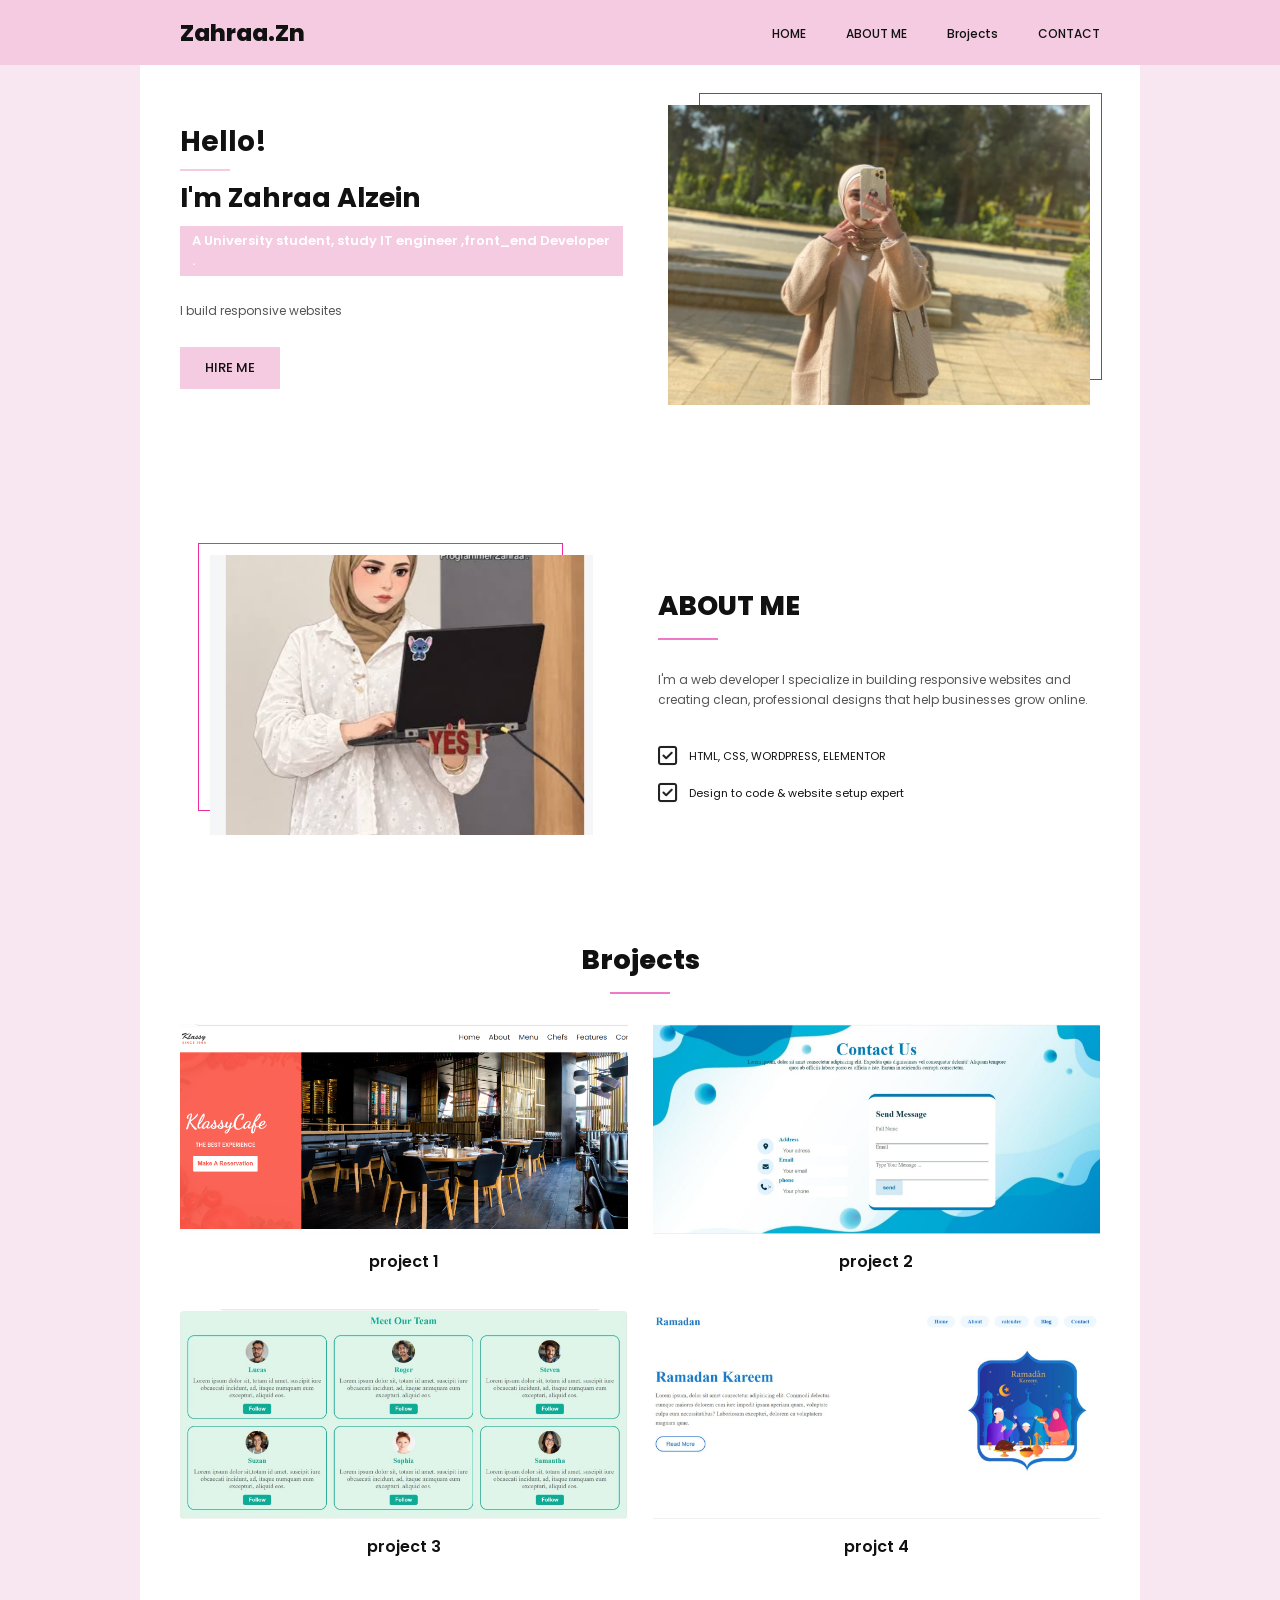
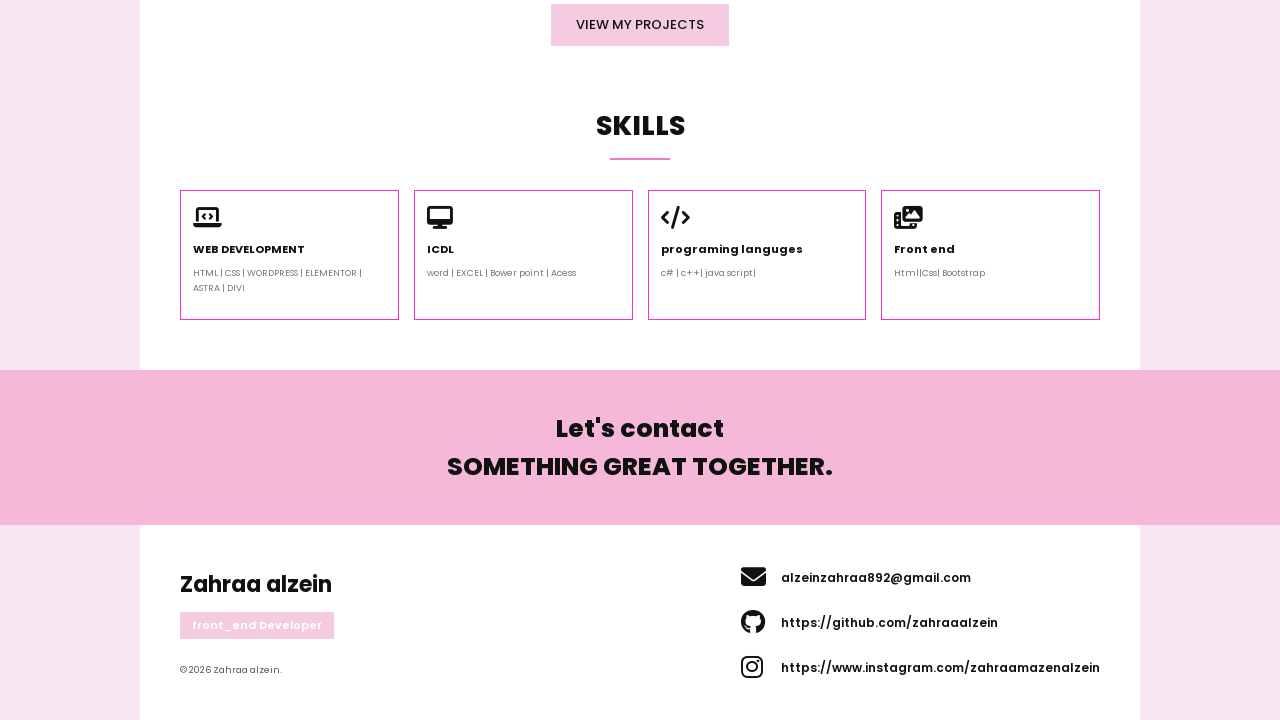
<file: portofolio/index.html>
<!DOCTYPE html>
<html lang="en">
<head>
    <meta charset="UTF-8">
    <meta name="viewport" content="width=device-width, initial-scale=1.0">

    <title>My Portfolio zahraa</title>

    <link rel="stylesheet" href="./assest/style.css">

    <!-- Google Fonts -->
    <link rel="preconnect" href="https://fonts.googleapis.com">
    <link rel="preconnect" href="https://fonts.gstatic.com" crossorigin>
    <link href="https://fonts.googleapis.com/css2?family=Poppins:wght@300;400;500;600;700;800&display=swap" rel="stylesheet">

    <!-- Font Awesome -->
    <link rel="stylesheet"
    href="https://cdnjs.cloudflare.com/ajax/libs/font-awesome/6.5.0/css/all.min.css">
</head>

<body>

    <!-- NAVBAR -->
    <header class="header">
        <nav class="navbar container">

            <a href="#home" class="logo">Zahraa.Zn</a>

            <ul class="nav-links">
                <li><a href="#home">HOME</a></li>
                <li><a href="#about">ABOUT ME</a></li>
                <li><a href="#Brojects">Brojects</a></li>
                <li><a href="#contact">CONTACT</a></li> 
            </ul>

            <div class="menu-icon">
                <i class="fas fa-bars"></i>
            </div>

        </nav>
    </header>


    <!-- HERO SECTION -->
    <section class="hero container" id="home">

        <div class="hero-content">

            <h3>Hello!</h3>

            <h1>I'm Zahraa Alzein</h1>

            <span class="job-title">
               A University student, study IT engineer ,front_end Developer .
            </span>

            <p>
                I build responsive websites
            </p>

            <div class="hero-buttons">
                <a href="#contact" class="btn">HIRE ME</a>
               
            </div>

        </div>

        <div class="hero-image">
            <div class="image-frame">
                <img src="./assest/me.jpg" alt="My Profile">
            </div>
        </div>

    </section>

    <!-- ABOUT SECTION -->
    <section class="about container" id="about">

        <div class="about-image">

            <div class="about-frame">
                <img src="./assest/about me .jpg" alt="About Me">
            </div>

        </div>

        <div class="about-content">

            <div class="section-heading left-heading">
                <h2>ABOUT ME</h2>
                <span></span>
            </div>

            <p>
                I'm a web developer
                I specialize in
                building responsive websites and creating
                clean, professional designs that help
                businesses grow online.
            </p>

             <div class="about-features">

                <div class="feature">
                    <!-- <i class="far fa-check-square"></i> -->
                    <!-- <span>4+ years experience in web development</span> -->
                </div> 

                <div class="feature">
                    <i class="far fa-check-square"></i>
                    <span>HTML, CSS, WORDPRESS, ELEMENTOR</span>
                </div>

                <div class="feature">
                    <i class="far fa-check-square"></i>
                    <span>Design to code & website setup expert</span>
                </div>

            </div>

        </div>

    </section>


    <!-- PORTFOLIO SECTION -->
    <section class="portfolio container" id="Brojects">

        <div class="section-heading">
            <h2>Brojects</h2>
            <span></span>
        </div>

        <div class="portfolio-grid">

            <div class="portfolio-item">
                <a href="./assest/biig broject/index.html">
               
                <img src="./assest/pro1.png" alt="Website Project 1" ></a>
                <h3>project 1</h3>
            </div>

            <div class="portfolio-item">
                <a href="./assest/task9/index.html">
                <img src="./assest/pro2.jpg" alt="Website Project 2"></a>
                <h3>project 2</h3>
            </div>

            <div class="portfolio-item">
                <a href="./assest/task7/index.html">
                <img src="./assest/pro3.jpg" alt="Poster Designs"></a>
                <h3>project 3</h3>
            </div>

            <div class="portfolio-item">
                <a href="./assest/task6/tasx6.html">
                <img src="./assest/pro4.jpg" alt="Website UI Mockups"></a>
                <h3>projct 4</h3>
            </div>

        </div>

        <div class="portfolio-button">
            <a href="#" class="btn">VIEW MY PROJECTS</a>
        </div>

    </section>


    <!-- SKILLS SECTION -->
    <section class="skills container">

        <div class="section-heading">
            <h2>SKILLS</h2>
            <span></span>
        </div>

        <div class="skills-grid">

            <div class="skill-card">
                <i class="fas fa-laptop-code"></i>
                <h3>WEB DEVELOPMENT</h3>
                <p>
                    HTML | CSS | WORDPRESS |
                    ELEMENTOR | ASTRA | DIVI
                </p>
            </div>

            <div class="skill-card">
                <i class="fas fa-desktop"></i>
                <h3>ICDL</h3>
                <p>
                    word | EXCEL | Bower point | Acess 
                  
                </p>
            </div>

            <div class="skill-card">
                <i class="fas fa-code"></i>
                <h3>programing languges</h3>
                <p>
                  c# | c++| java script|
                </p>
            </div>

            <div class="skill-card">
                <i class="fas fa-photo-film"></i>
                <h3> Front end</h3>
                <p>
                  Html|Css| Bootstrap
                </p>
            </div>

        </div>

    </section>


    <!-- CALL TO ACTION -->
    <section class="cta" id="contact">

        <div class="container cta-content">

            <h2>
                Let's contact

                <br>
                SOMETHING GREAT TOGETHER.
            </h2>

            </div>

        </div>

    </section>


    <!-- FOOTER -->
    <footer class="footer container">

        <div class="footer-brand">

            <h2>Zahraa alzein</h2>

            <span class="job-title">
                front_end Developer 
            </span>

            <p>
                © 2026 Zahraa alzein.
            </p>

        </div>


        <div class="footer-contact">

            <div class="contact-item">
                <i class="fas fa-envelope"></i>
               <a href="mailto:alzeinzahraa892@gmail.com">
alzeinzahraa892@gmail.com
               </a>
            </div>

            <div class="contact-item">
                <i class="fa-brands fa-github"></i>
             <a href=" https://github.com/zahraaalzein/pro8.git">
                 https://github.com/zahraaalzein
             </a>
                 
              
            </div>

            <div class="contact-item">
                <i class="fa-brands fa-instagram"></i>
                <a href=" https://www.instagram.com/zahraamazenalzein?exln=MWE1Y24yYjRsaHMxMg==">
 https://www.instagram.com/zahraamazenalzein
                </a>
                  
              
            </div>

        </div>

    </footer>

</body>
</html>
</file>
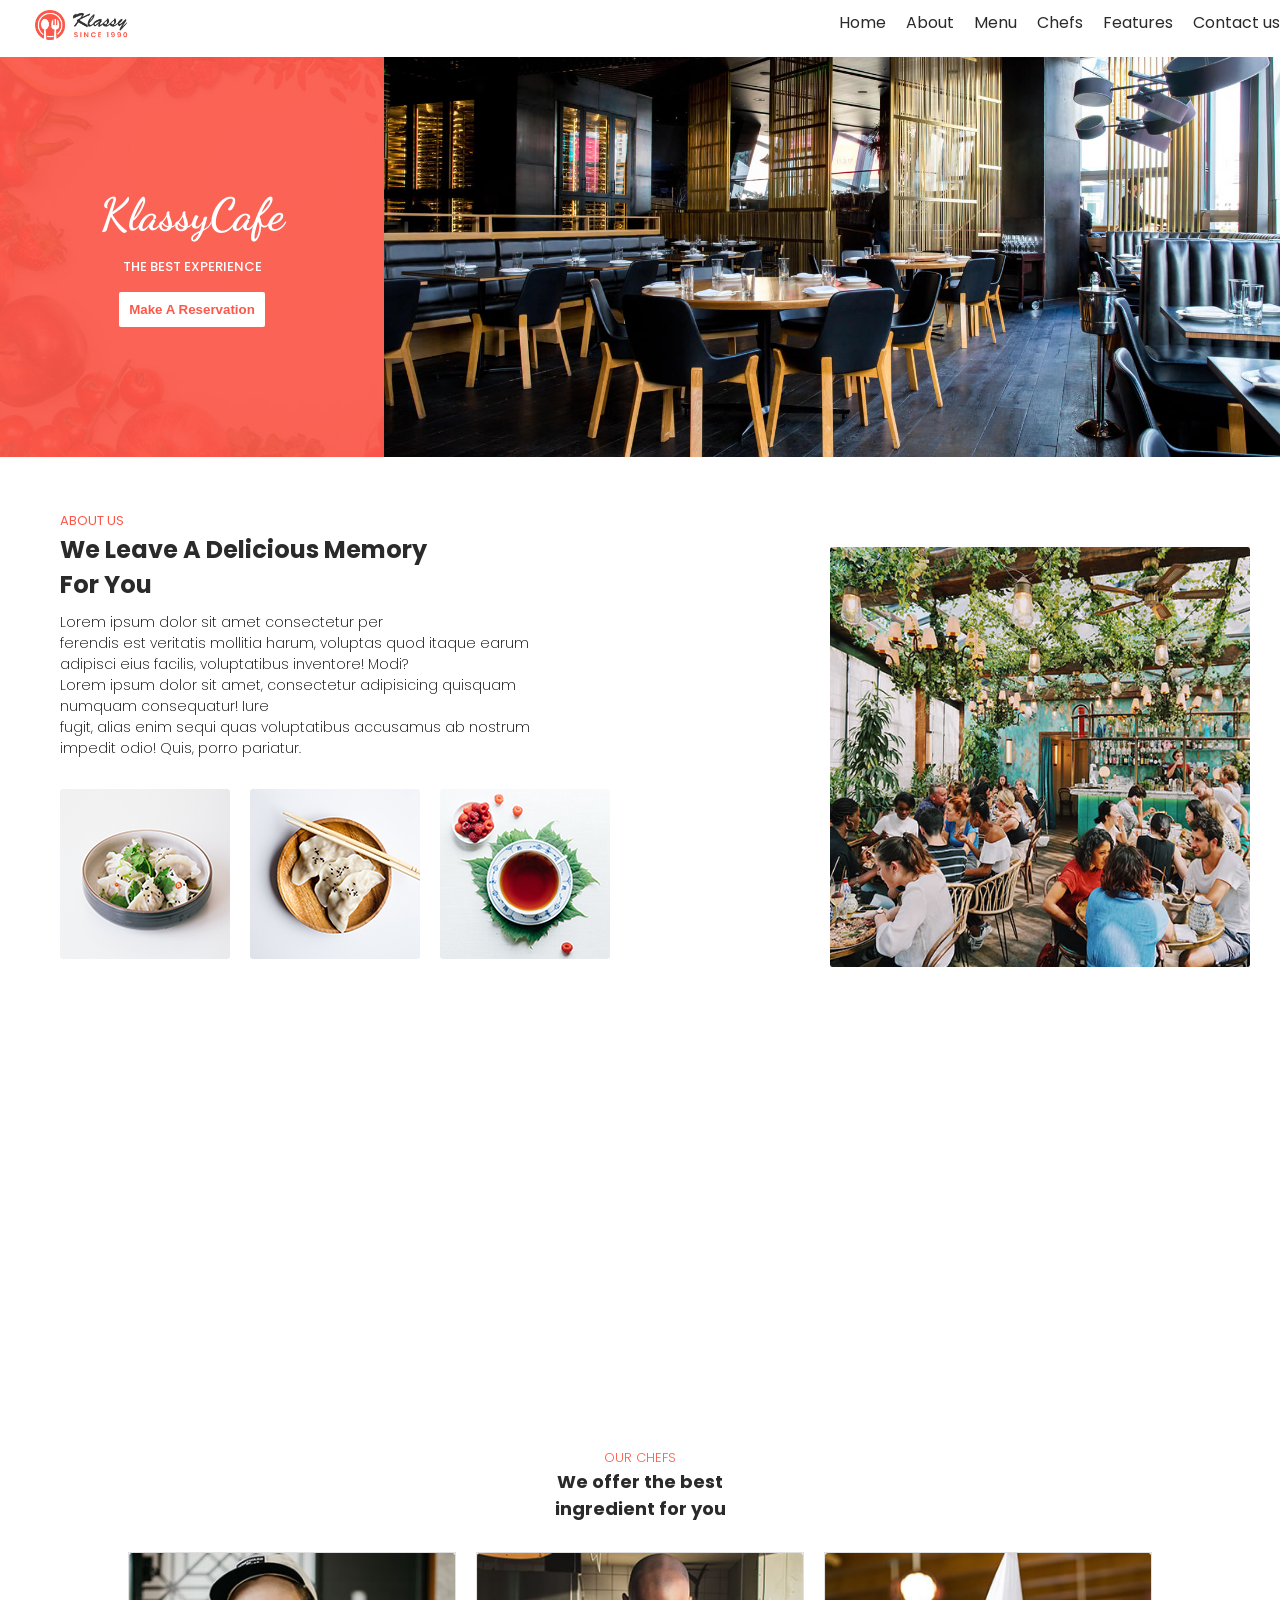
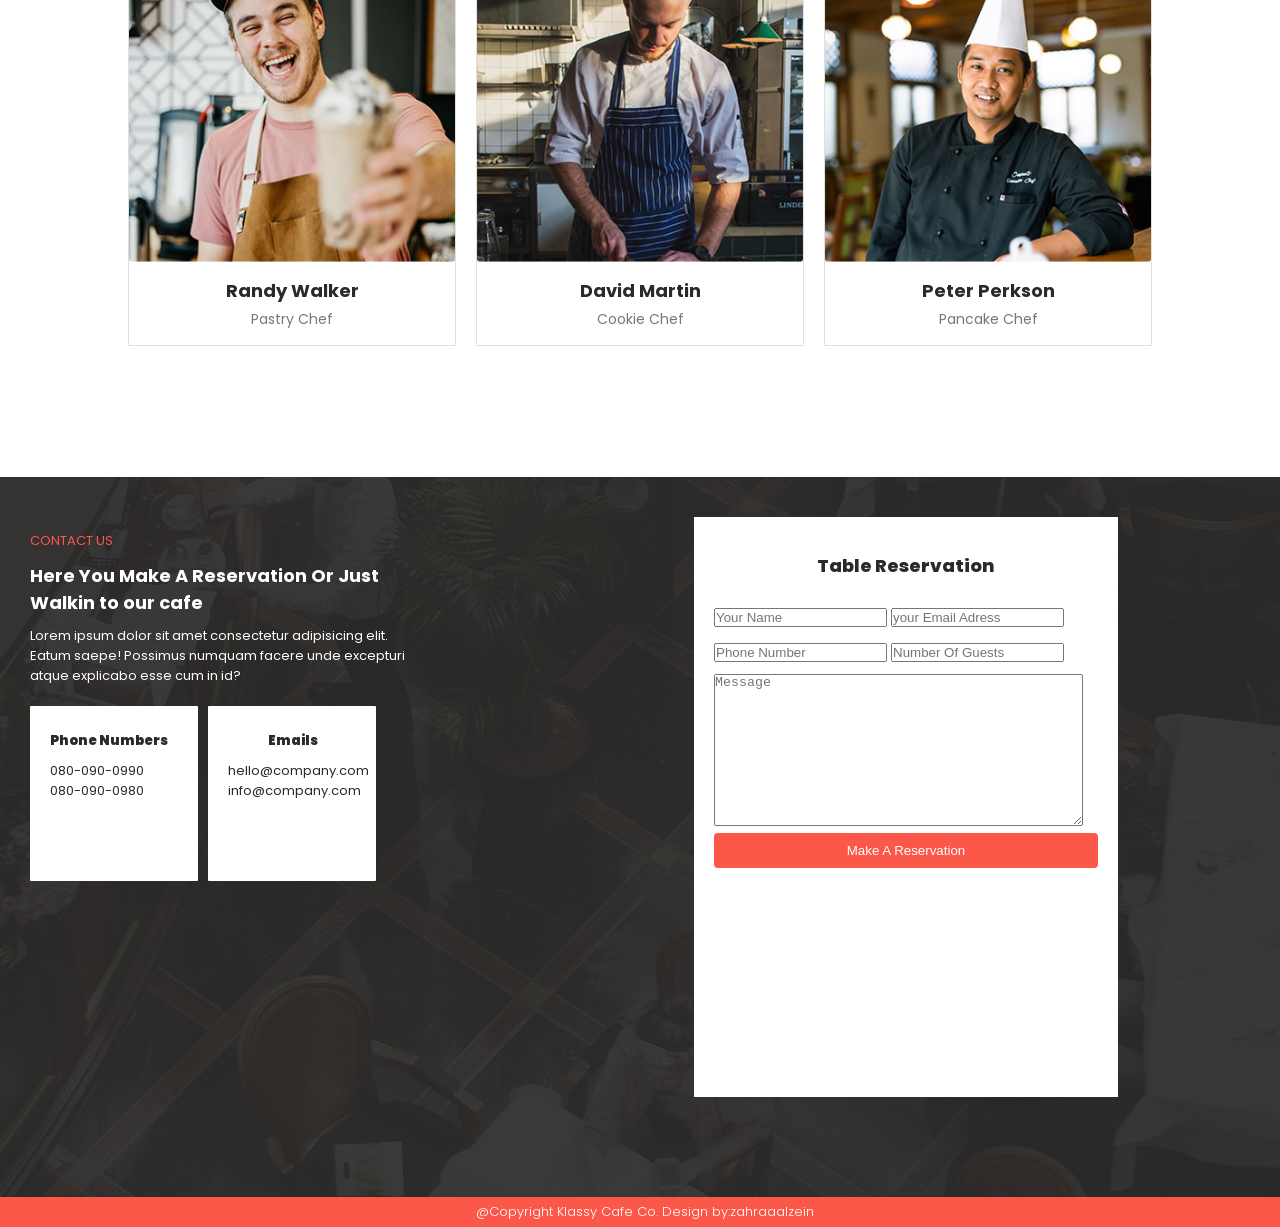
<file: portofolio/assest/biig broject/index.html>
<!DOCTYPE html>
<html lang="en">
<head>
    <meta charset="UTF-8">
    <meta name="viewport" content="width=device-width, initial-scale=1.0">
    <title>zahraa_Alzein</title>
  <link rel="preconnect" href="https://fonts.googleapis.com">
<link rel="preconnect" href="https://fonts.gstatic.com" crossorigin>
<link href="https://fonts.googleapis.com/css2?family=Dancing+Script:wght@400..700&family=Poppins:ital,wght@0,100;0,200;0,300;0,400;0,500;0,600;0,700;0,800;0,900;1,100;1,200;1,300;1,400;1,500;1,600;1,700;1,800;1,900&display=swap" rel="stylesheet">
    <link rel="stylesheet" href="./assest/style.css">
</head>
<body>
    <header class="navbar">
        <div class="logo">
            <img src="./assest/img/klassy-logo.png" alt="caffe logo">    
        </div>
        <UL class="ul">
            <LI><a href="#home">Home</a></LI>
            <LI><a href="#about" >About</a></LI>
               <LI><a href="#menu" >Menu</a></LI>
                <LI><a href="#chefs" >Chefs</a></LI>
                 <LI><a href="#features" >Features</a></LI>
                  <LI><a href="#contact" >Contact us</a></LI>
        </UL>
         </header>
        <section class="banner" id="home">
                <div class="banner_content">
                    <h2>KlassyCafe</h2>
                    <h5>THE  BEST  EXPERIENCE</h5>
                    <button type="button" class="main_btn"> Make A Reservation </button>
                </div>
            <div class="banner_right">
                <img src="./assest/img/slide-02.jpg" alt="Restaurant Interior" class="bg2_image">
            </div>
        </section>
         <section class="about_section">
            <div class="about_left">
                <span class="small_tag">ABOUT US</span>
                <h2>We Leave A Delicious Memory For You</h2>
                <div class="paragrafs">
                <p>Lorem ipsum dolor sit amet consectetur  per  <br>ferendis est veritatis mollitia harum, voluptas quod itaque earum adipisci eius facilis, voluptatibus inventore! Modi?</p>
           <p >Lorem ipsum dolor sit amet, consectetur adipisicing  quisquam numquam consequatur! Iure <br> fugit, alias enim sequi quas voluptatibus accusamus ab nostrum impedit odio! Quis, porro pariatur.</p>
            </div>
           <div class="about_images">
            <img src="./assest/img/about-thumb-01.jpg" alt="Dish 1">
            <img src="./assest/img/about-thumb-02.jpg" alt="Dish 2">
            <img src="./assest/img/about-thumb-03.jpg" alt="Dish 3">
           </div>
        </div>
         <div class="about_right">
            <img src="./assest/img/about-video-bg.jpg" alt="Restaurant Crowd">
         </div>
        </section> 
         <section class="chefs_section" id="chefs">
            <div class="chefs_title">
                <span class="small2">OUR CHEFS</span>
                <H2>We offer the best ingredient for you</H2>
            </div>
            <div class="chefs_container">
            <div class="chef_card">
                <img src="./assest/img/chefs-01.jpg" alt="Randy Walker">
                <h3>Randy Walker</h3>
                <p>Pastry Chef</p>
            </div>
             <div class="chef_card">
                <img src="./assest/img/chefs-02.jpg" alt="David Martin">
                <h3>David Martin</h3>
                <p>Cookie Chef</p>
            </div>
            <div class="chef_card">
                <img src="./assest/img/chefs-03.jpg" alt="Peter Perkson">
                <h3>Peter Perkson</h3>
                <p>Pancake Chef</p>
            </div>
         </div>
        </section> 
         <section class="reservation_section" id="contact">
            <div class="reservation_content">
                <div class="contact_left">
                    <span class="section_tag">CONTACT US</span>
                    <h2>Here You Make A Reservation Or Just Walkin to our cafe</h2>
           <p>Lorem ipsum dolor sit amet consectetur adipisicing elit. Eatum saepe! Possimus numquam facere unde excepturi atque explicabo esse cum in id?</p>
               <div class="contact_boxes"> 
                <div class="phone_box">
                    <h4>Phone Numbers</h4>
                    <p>080-090-0990<br>080-090-0980</p>
                  </div>
                  <div class="email_box">
                    <h4>Emails</h4>
                    <p>hello@company.com<br>info@company.com</p>
                  </div>
               </div>
                </div>
                   </div> 
         <div class="reservation_right" id="reservation">
            <h3>Table Reservation</h3>
            <form action="#" method="post"> 
                <div class="form_row">
                    <input type="text" placeholder="Your Name" required>
                     <input type="email" placeholder="your Email Adress" required>
                </div>
                <div class="form_row">
                    <input type="text" placeholder="Phone Number" required>
                     <input type="text" placeholder="Number Of Guests " required>
                </div>
                <div class="form_row">
                  <textarea placeholder="Message" rows="10" cols="44"></textarea> 
                </div>
                <button type="submit" class="main_btn2">Make A Reservation</button>
            </form>
        </div>
         </section>  
         <footer>
            <div class="foter">
            <p>@Copyright Klassy Cafe Co. Design by:zahraaalzein</p>
        </div>
        </footer> 
    
</body>
</html>
</file>
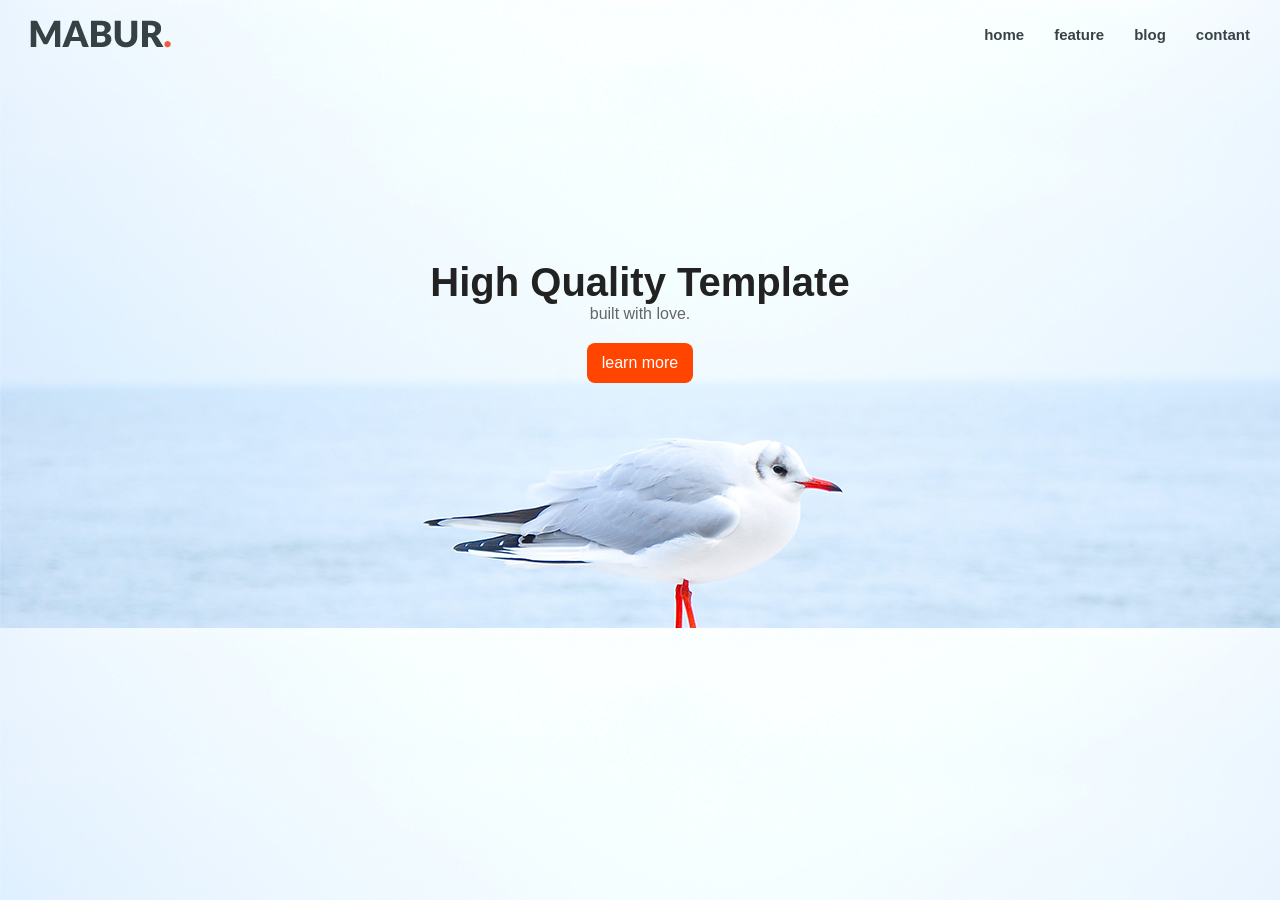
<file: task3/task3.html>
<!DOCTYPE html>
<html lang="en">
<head>
    <meta charset="UTF-8">
    <meta name="viewport" content="width=, initial-scale=1.0">
    <title>Document</title>
</head><body>
<div class="header">
     <img src="./assest2/logo.png" alt="">
     <div class="nav">

        <a href="#">home</a>
         <a href="#">feature</a>
        <a href="#">blog</a>
        <a href="#">contant</a>
        
     </div>
     </div>

    <div>
    <link rel="stylesheet" href="./assest2/style2.css">
</div>
<div class="center">
    <h1>High Quality Template</h1>
    <p>built with love.</p>
    <button class="btn"> learn more</button>
</div>
   
    
</body>
</html>
</file>
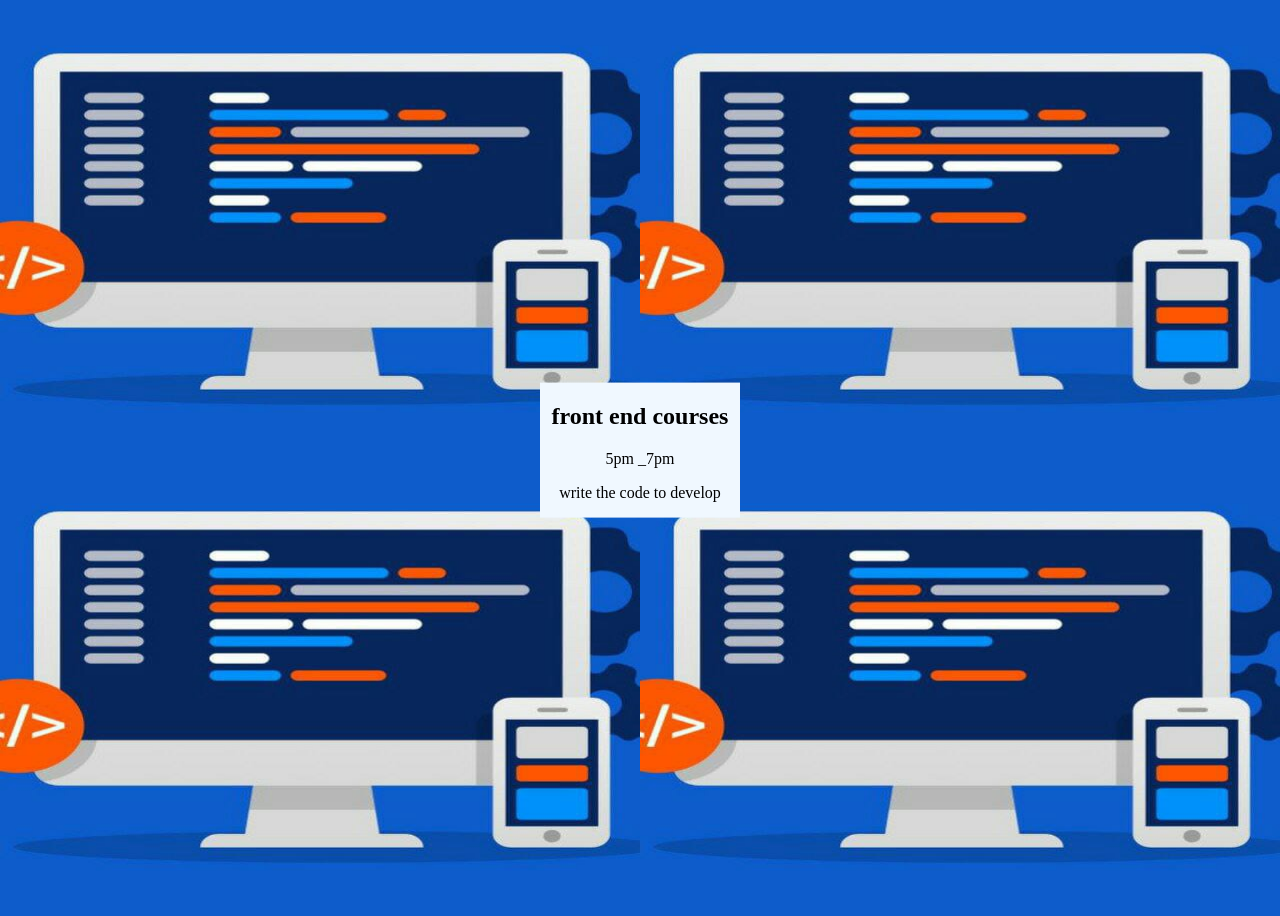
<file: task5/oroject5.html>
<!DOCTYPE html>
<html lang="en">
<head>
    <meta charset="UTF-8">
    <meta name="viewport" content="width=device-width, initial-scale=1.0">
    <title>Document</title>
    <link rel="stylesheet" href="./assest/style.css">
</head>
<body>
    <div class="box">
        <h2>front end courses</h2>
        <p>5pm _7pm </p>
        <p>write the code to develop</p></div>
    </div>  

</body>
</html>
</file>
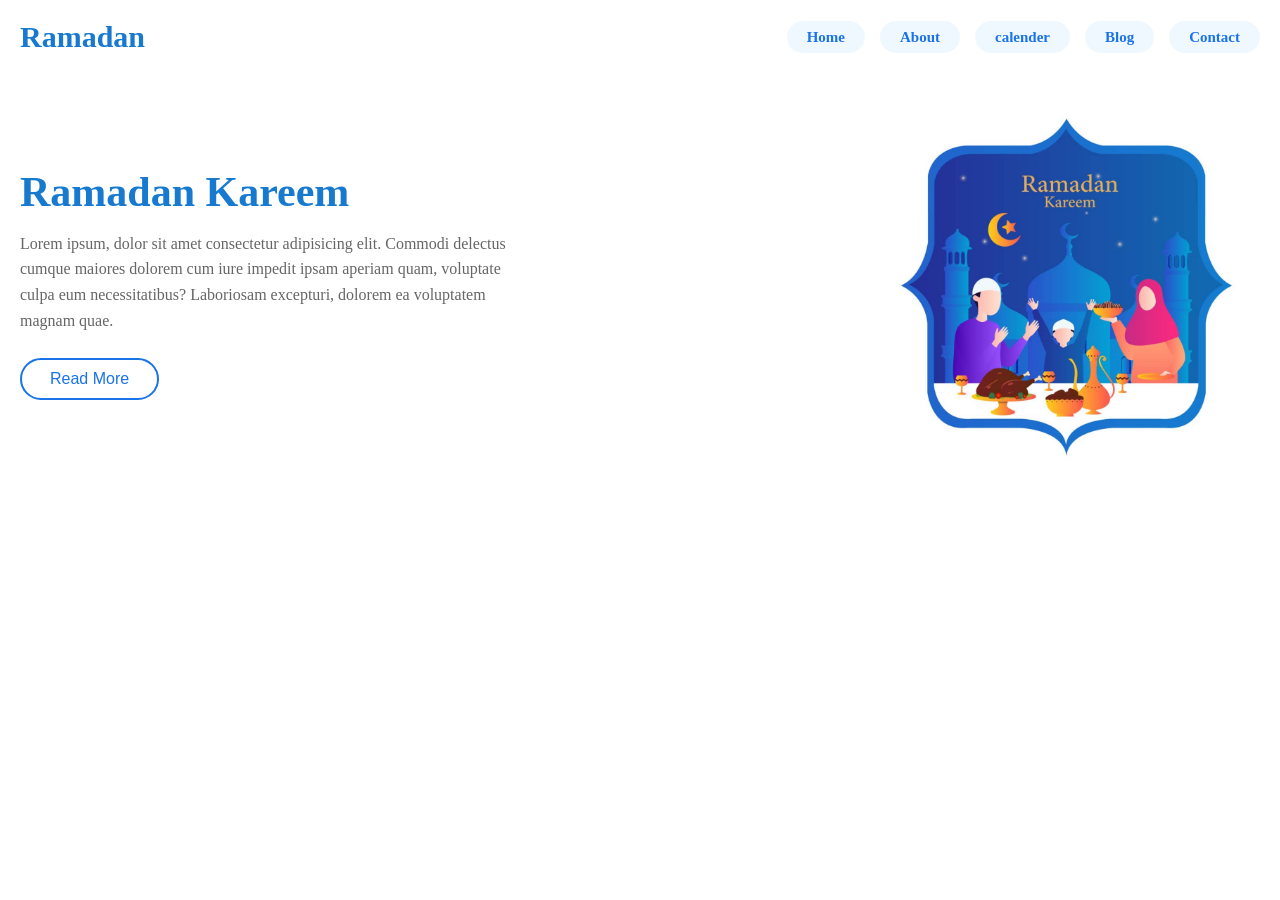
<file: task6/tasx6.html>
<!DOCTYPE html>
<html lang="en">
<head>
    <meta charset="UTF-8">
    <meta name="viewport" content="width=device-width, initial-scale=1.0">
    <title>Document</title>
    <link rel="stylesheet" href="./style6.css">
</head>
<body>
    
<header class="header" >
        <h1 class="ramadan">Ramadan</h1>
        <nav>
        <ul class="links">
            <li><a href=""> Home</a></li>
            <li><a href="">About</a></li>
            <li><a href="">calender</a></li>
            <li><a href="">Blog</a></li>
            <li><a href="">Contact</a></li>
            </ul>
            </nav> </header>
            <main class="main">
            <div class="ramadan_ka">
                <h2>Ramadan Kareem</h2>
                <p>Lorem ipsum, dolor sit amet consectetur adipisicing elit. Commodi delectus cumque maiores dolorem cum iure impedit ipsam aperiam quam, voluptate culpa eum necessitatibus? Laboriosam excepturi, dolorem ea voluptatem magnam quae.</p>
                <div class="botom">
                    <button class="btn">Read More</button></div>
            </div>

<section class="imge">
<img src="./assest6/img6.jpg" alt=""></section>

</main>
</body>
</html>
</file>
<file: portofolio/assest/style.css>
/* =========================
   GENERAL SETTINGS
========================= */

* {
    margin: 0;
    padding: 0;
    box-sizing: border-box;
}

html {
    scroll-behavior: smooth;
}

body {
    font-family: 'Poppins', sans-serif;
    background-color: #e7a2c742;
    color: #111;
}

img {
    width: 100%;
    display: block;
    object-fit: cover;
}

a {
    text-decoration: none;
    color: inherit;
}

.container {
    width: 100%;
    max-width: 1000px;
    margin: auto;
    padding-left: 40px;
    padding-right: 40px;
}

.section {
    padding-top: 55px;
}


/* =========================
   HEADER / NAVBAR
========================= */

.header {
    background: #f5cbe2;
}

.navbar {
    height: 65px;
    display: flex;
    align-items: center;
    justify-content: space-between;
}

.logo {
    font-size: 23px;
    font-weight: 800;
}

.nav-links {
    display: flex;
    list-style: none;
    gap: 40px;
}

.nav-links a {
    font-size: 12px;
    font-weight: 500;
    transition: 0.3s;
}

.nav-links a:hover {
    color: #fd3bc0;
}

.menu-icon {
    display: none;
    font-size: 23px;
    cursor: pointer;
}


/* =========================
   HERO SECTION
========================= */

.hero {
    background: #fff;
    display: grid;
    grid-template-columns: 1fr 1fr;
    align-items: center;
    gap: 35px;
    padding-top: 30px;
    padding-bottom: 35px;
}

.hero-content h3 {
    font-size: 28px;
    font-weight: 700;
    margin-bottom: 15px;
    position: relative;
}

.hero-content h3::after {
    content: "";
    width: 50px;
    height: 2px;
    background: #f5cbe2;;
    position: absolute;
    left: 0;
    bottom: -8px;
}

.hero-content h1 {
    font-size: 27px;
    margin-bottom: 8px;
}

.job-title {
    display: inline-block;
    background:#f5cbe2;;
    color: #fff;
    padding: 5px 12px;
    font-size: 13px;
    font-weight: 600;
}

.hero-content p {
    font-size: 12px;
    color: #555;
    margin: 25px 0;
    max-width: 310px;
    line-height: 1.7;
}

.hero-buttons {
    display: flex;
    gap: 12px;
}

.btn {
    display: inline-block;
    background: #f5cbe2;;
    padding: 11px 25px;
    text-align: center;
    font-size: 13px;
    font-weight: 500;
    transition: 0.3s;
}

.btn:hover {
    background: #222;
    color: #fff;
}

.hero-image {
    display: flex;
    justify-content: center;
    padding: 10px;
}

.image-frame {
    width: 100%;
    height: 300px;
    background: #f293dd;
    position: relative;
}

.image-frame::before {
    content: "";
    position: absolute;
    width: 95%;
    height: 95%;
    border: 1px solid #de1383;
    top: -12px;
    right: -12px;
    z-index: 0;
}

.image-frame img {
    width: 100%;
    height: 100%;
    position: relative;
    z-index: 1;
}


/* =========================
   SECTION HEADINGS
========================= */

.section-heading {
    text-align: center;
    margin-bottom: 30px;
}

.section-heading h2 {
    font-size: 27px;
    font-weight: 800;
}

.section-heading span {
    display: block;
    width: 60px;
    height: 2px;
    background: #ef79c6;
    margin: 12px auto 0;
}

.left-heading {
    text-align: left;
}

.left-heading span {
    margin-left: 0;
}


/* =========================
   SERVICES
========================= */

.services {
    background: #fff;
}

.services-grid {
    display: grid;
    grid-template-columns: repeat(3, 1fr);
    gap: 30px;
}

.service-card {
    text-align: center;
}

.service-image {
    width: 100%;
    height: 180px;
    background: #de73b0;
    margin-bottom: 15px;
    overflow: hidden;
}

.service-image img {
    height: 100%;
    transition: 0.4s;
}

.service-image img:hover {
    transform: scale(1.05);
}

.service-card h3 {
    font-size: 15px;
    margin-bottom: 12px;
}

.service-card p {
    font-size: 11px;
    color: #e9336f;
    line-height: 1.6;
}


/* =========================
   ABOUT SECTION
========================= */

.about {
    background: #fff;
    padding-top: 75px;
    padding-bottom: 40px;
    display: grid;
    grid-template-columns: 1fr 1fr;
    gap: 35px;
    align-items: center;
}

.about-image {
    padding: 30px;
}

.about-frame {
    width: 100%;
    height: 280px;
    background: #f8c0d3;
    position: relative;
}

.about-frame::before {
    content: "";
    position: absolute;
    width: 95%;
    height: 95%;
    border: 1px solid #ed2b9f;
    top: -12px;
    left: -12px;
}

.about-frame img {
    width: 100%;
    height: 100%;
    position: relative;
}

.about-content p {
    font-size: 12px;
    line-height: 1.7;
    color: #555555;
    margin-bottom: 20px;
}

.about-features {
    display: flex;
    flex-direction: column;
    gap: 15px;
}

.feature {
    display: flex;
    align-items: center;
    gap: 12px;
    font-size: 11px;
}

.feature i {
    font-size: 22px;
    color: #222;
}


/* =========================
   PORTFOLIO
========================= */

.portfolio {
    background: #fff;
    padding-top: 35px;
    padding-bottom: 40px;
}

.portfolio-grid {
    display: grid;
    grid-template-columns: repeat(2, 1fr);
    gap: 35px 25px;
}

.portfolio-item {
    text-align: center;
}

.portfolio-item img {
    width: 100%;
    height: 210px;
    background: #d8d8d8;
    margin-bottom: 15px;
    transition: 0.3s;
}

.portfolio-item img:hover {
    transform: translateY(-5px);
}

.portfolio-item h3 {
    font-size: 16px;
    font-weight: 600;
}

.portfolio-button {
    text-align: center;
    margin-top: 45px;
}


/* =========================
   SKILLS
========================= */

.skills {
    background: #fff;
    padding-top: 20px;
    padding-bottom: 50px;
}

.skills-grid {
    display: grid;
    grid-template-columns: repeat(4, 1fr);
    gap: 15px;
}

.skill-card {
    border: 1px solid #f62dd1;
    padding: 15px 12px;
    min-height: 130px;
    transition: 0.3s;
}

.skill-card:hover {
    border-color: #e207a0;
    transform: translateY(-5px);
}

.skill-card i {
    font-size: 23px;
    margin-bottom: 12px;
}

.skill-card h3 {
    font-size: 11px;
    margin-bottom: 8px;
}

.skill-card p {
    font-size: 9px;
    color: #777;
    line-height: 1.7;
}


/* =========================
   CALL TO ACTION
========================= */

.cta {
    background: #f5b8d9;
    text-align: center;
    padding: 40px 20px;
}

.cta-content h2 {
    font-size: 25px;
    font-weight: 800;
    line-height: 1.5;
}

.cta-buttons {
    display: flex;
    justify-content: center;
    gap: 25px;
    margin-top: 30px;
}

.cta-buttons .btn {
    background: #fff;
    min-width: 140px;
}

.cta-buttons .btn:hover {
    background: #222;
    color: #fff;
}


/* =========================
   FOOTER
========================= */

.footer {
    background: #fff;
    padding-top: 40px;
    padding-bottom: 40px;
    display: flex;
    justify-content: space-between;
    align-items: center;
    gap: 30px;
}

.footer-brand h2 {
    font-size: 22px;
    margin-bottom: 10px;
}

.footer-brand .job-title {
    font-size: 11px;
}

.footer-brand p {
    font-size: 9px;
    margin-top: 25px;
    color: #555;
}

.footer-contact {
    display: flex;
    flex-direction: column;
    gap: 20px;
}

.contact-item {
    display: flex;
    align-items: center;
    gap: 15px;
    font-size: 12px;
    font-weight: 600;
    overflow-wrap: anywhere;
}

.contact-item i {
    font-size: 25px;
    min-width: 25px;
}


/* =========================
   TABLET RESPONSIVE
========================= */

@media (max-width: 768px) {

    .container {
        padding-left: 25px;
        padding-right: 25px;
    }

    .navbar {
        height: 60px;
    }

    .logo {
        font-size: 19px;
    }

    .nav-links {
        gap: 18px;
    }

    .nav-links a {
        font-size: 10px;
    }

    .hero {
        gap: 20px;
    }

    .hero-content h1 {
        font-size: 23px;
    }

    .hero-content h3 {
        font-size: 24px;
    }

    .image-frame {
        height: 250px;
    }

    .services-grid {
        gap: 15px;
    }

    .service-image {
        height: 140px;
    }

    .about-frame {
        height: 240px;
    }

    .portfolio-item img {
        height: 180px;
    }

    .skills-grid {
        grid-template-columns: repeat(2, 1fr);
    }

}


/* =========================
   MOBILE RESPONSIVE
========================= */

@media (max-width: 576px) {

    .container {
        padding-left: 20px;
        padding-right: 20px;
    }

    /* Navbar */

    .navbar {
        height: 65px;
    }

    .logo {
        font-size: 18px;
    }

    .menu-icon {
        display: block;
    }

    .nav-links {
        display: none;
    }

    /* Hero */

    .hero {
        grid-template-columns: 1fr;
        text-align: center;
        padding-top: 40px;
        gap: 35px;
    }

    .hero-content h3 {
        font-size: 25px;
    }

    .hero-content h3::after {
        left: 50%;
        transform: translateX(-50%);
    }

    .hero-content h1 {
        font-size: 25px;
    }

    .hero-content p {
        margin: 20px auto;
        font-size: 12px;
    }

    .hero-buttons {
        justify-content: center;
        flex-wrap: wrap;
    }

    .hero-buttons .btn {
        padding: 10px 16px;
        font-size: 11px;
    }

    .hero-image {
        padding: 10px;
    }

    .image-frame {
        max-width: 330px;
        height: 280px;
    }

    /* Section headings */

    .section-heading h2 {
        font-size: 24px;
    }

    /* Services */

    .services {
        padding-top: 40px;
    }

    .services-grid {
        grid-template-columns: 1fr;
        gap: 35px;
    }

    .service-card {
        max-width: 350px;
        margin: auto;
    }

    .service-image {
        height: 200px;
    }

    .service-card h3 {
        font-size: 15px;
    }

    .service-card p {
        font-size: 12px;
        padding: 0 10px;
    }

    /* About */

    .about {
        grid-template-columns: 1fr;
        padding-top: 50px;
        gap: 35px;
    }

    .about-image {
        max-width: 350px;
        width: 100%;
        margin: auto;
    }

    .about-frame {
        height: 280px;
    }

    .about-content {
        text-align: left;
    }

    .about-content p {
        font-size: 12px;
    }

    /* Portfolio */

    .portfolio {
        padding-top: 45px;
    }

    .portfolio-grid {
        grid-template-columns: 1fr;
        gap: 30px;
    }

    .portfolio-item {
        max-width: 400px;
        width: 100%;
        margin: auto;
    }

    .portfolio-item img {
        height: 210px;
    }

    .portfolio-item h3 {
        font-size: 14px;
    }

    /* Skills */

    .skills {
        padding-top: 35px;
    }

    .skills-grid {
        grid-template-columns: repeat(2, 1fr);
        gap: 12px;
    }

    .skill-card {
        min-height: 145px;
        padding: 15px 10px;
    }

    .skill-card h3 {
        font-size: 10px;
    }

    .skill-card p {
        font-size: 9px;
    }

    /* CTA */

    .cta {
        padding: 35px 15px;
    }

    .cta-content h2 {
        font-size: 19px;
    }

    .cta-buttons {
        gap: 12px;
        flex-wrap: wrap;
    }

    .cta-buttons .btn {
        min-width: 120px;
        padding: 10px 15px;
        font-size: 11px;
    }

    /* Footer */

    .footer {
        flex-direction: column;
        align-items: flex-start;
        gap: 35px;
        padding-top: 35px;
    }

    .footer-brand h2 {
        font-size: 20px;
    }

    .footer-contact {
        width: 100%;
        gap: 20px;
    }

    .contact-item {
        font-size: 11px;
    }

}


/* =========================
   SMALL MOBILE
========================= */

@media (max-width: 360){
.logo {
        font-size: 16px;
    }

    .hero-content h1 {
        font-size: 21px;
    }

    .hero-buttons .btn {
        font-size: 10px;
        padding: 10px 12px;
    }

    .skills-grid {
        grid-template-columns: 1fr;
    }
}
</file>
<file: portofolio/assest/biig broject/assest/style.css>
*{
    margin: 0;
    padding: 0;
}
body{
font-family: "poppins",sans-serif;
color: #2a2a2a;
margin: 0;
padding: 0;
   background-color: #ffffff;
}
.navbar{
    display: flex;
     justify-content: space-between; 
    align-items: start;
    background-color: #ffffff;
     z-index: 1000;  
}
.logo img{
    height: 30px;
    margin-top: 10px;
    margin-left: 35px;
}
.ul{
    display: flex;
     list-style: none; 
    gap: 20px;
    padding: 0;
     margin-top: 10px;
}
.ul li a{
    text-decoration: none;
    color: #2a2a2a;
    font-weight: 400;
    font-size: 16px;
      font-family: "Poppins", sans-serif;
}
.ul li a:hover{
    color: #fb5849;
}
.banner{
    display: flex;
    height: 400px;
    margin-top: 10px;
}
.bg2_image{
  width: 100%;  
height: 100%;
object-fit: cover;
}
.banner_content{
    display: flex;
    flex-direction: column;
    justify-content: center;
      background-image: url(./img/top-left-bg.jpg);
     background-size: cover;
     align-items: center; 
     width: 30%;
}

.banner_content h2{
    font-size: 45px;
    color: #ffffff;
    margin-bottom: 15px;
    font-family: "Dancing Script" , sans-serif;
}
.banner_content h5{
    font-size: small;
    color: #ffffff;
     font-family: "Poppins", sans-serif;
     font-weight: 500;
}
.banner_right{
    width: 70%;
}
.main_btn{
    color: #fb5849;
    background-color: #ffffff;
    padding: 10px;
    border: 4px;
    border-radius: 2px;
    margin-top: 15px;
    font-weight: 700;
}
.main_btn:hover{
    color: #ffffff;
    background-color:#2a2a2a; 
}
  .about_section{
height: 100vh;
display: flex;
margin-top: 50px;
justify-content: space-between;
  }
.about_left{
width: 400px; 
margin-left: 60px;
height: 400px;
}
.small_tag{
color: #fb5849;
font-family: "Poppins", sans-serif;
font-size: small;
}
.about_images{
display: flex;
justify-content: space-between;
gap: 20px;
font-weight: 200;
margin-top: 30px;
}
.section_tag{
    color: #fb5849;
    font-family: "Poppins", sans-serif;
    font-size: small;
}
.about_right{
    width:450px;
}
.about_right img{
    height: 420px;
    width: 420px;
    margin-top: 40px;
}
.about_left p{
    font-size: 14px;
    font-weight: 250;
    color: black;  
}
.paragrafs{
    margin-top: 10px;
    margin-bottom: 10px;
    gap: 10px;
    width: 500px;
}
.chefs_section{
display: flex;
height: 60vh;
flex-direction: column;
justify-content: center;
align-items: center;
}
.chefs_title{
display: flex;
justify-content: center;
flex-direction: column;
width: 20vw;
align-items: center;
text-align: center;
  margin-top: 40px;

}
.chefs_title h2{
    color: #2a2a2a;
    font-family: "Poppins", sans-serif ;
    font-size: large;
    font-weight: 400px;
  
}
.small2{
    font-size: small;
     font-family: "Poppins", sans-serif ;
     font-weight: 300;
     color: #fb5849;
    
}
.chefs_container{
display: flex;
justify-content: space-between;
gap: 20px;
width: 80vw;
margin-top: 30px;
}
.chef_card{
background-color: #ffffff;
border: 1px solid#e0e0e0;
padding-bottom: 15px;
text-align: center;
display: flex;
flex-direction: column;
align-items: center;
}
.chef_card:hover{
    transform: translateY(-10px);
}
.chef_card img{
    width: 100%;
    height: auto;
    display: block;
}
.chef_card h3{
    font-size: 18px;
    color: #2a2a2a;
    margin-top: 15px;
    font-family: "Poppins", sans-serif;
}
.chef_card p{
    font-size: 14px;
    color: #777;
    margin-top: 5px;
    font-family: "Poppins", sans-serif;
}
.reservation_section{
    height: 80vh;
    margin-top: 130px;
     background-image: url(./img/reservation-bg.jpg);  
     display: flex;
   gap: 250px;
}
.reservation_content{
padding: 30px;

}
.contact_left{
    height: 70%;
margin-top: 20px;
}
.contact_left h2{
    font-size: large;
    font-family:"Poppins", sans-serif ;
    color: #ffffffff;
    width: 30vw;
    margin-top: 10px;

}
.contact_left p{
    font-size: small;
    font-family: "Poppins", sans-serif;
    color: #ffffff;
    width: 30vw;
    margin-top: 10px;
}
.contact_boxes{
display: flex;
gap: 10px;
width: 100%; 
}
.phone_box h4{
color: #2a2a2a;
margin-top: 5px;
font-size: small;
font-weight: 900;
}
.phone_box{
width: 10vw;
height: 15vh;
border-radius: 1px;
background-color: #ffffff;
display: flex;
justify-content: flex-start;
align-items: flex-start;
flex-direction: column;
padding: 20px;
margin-top: 20px;

}
.phone_box p{
    font-size: small;
    color: #2a2a2a;
    font-weight: 400;
    margin-top: 10px;
    display: flex;
}
.email_box{
width: 10vw;
height: 15vh;
border-radius: 1px;
background-color: #ffffff;
display: flex;
justify-content: flex-start;
align-items: flex-start;
padding: 20px;
flex-direction: column;
margin-top: 20px;
}
.email_box p{
     font-size: small;
    color: #2a2a2a;
    font-weight: 400;
     margin-top: 10px;
     display: flex;
}
.email_box h4{
    color: #2a2a2a;
margin-top: 5px;
font-size: small;
font-weight: 900;
margin-left: 40px;
}
.reservation_right{
   width:30vw ;
   height: 60vh;
   background-color: #ffffff;
   padding: 20px;
   margin-top: 40px;
}
.reservation_right h3{
    display: flex;
    justify-content: center;
    font-size: large;
    font-weight: 800;
       font-family: "Poppins", sans-serif;
       padding: 15px;
}
.form_row{
padding: auto;
margin-top: 10px;

}
.main_btn2{
    width: 100%;
    background-color: #fb5849;
    color: #ffffff;
    padding: 10px;
    border: 4px;
    border-radius: 4px;
    font-weight: 400;
}
.main_btn2:focus{
    background-color: #ffffff;
    color: #fb5849;
}
.foter{
    width: 100%;
    background-color: #fb5849;
    color: #ffffff;
 padding: 5px; 
}
.foter p{
    display: flex;
    justify-content: center;
    font-size: small;
    font-weight: 300;
}




/* ===========================
   RESPONSIVE TABLET & MOBILE
=========================== */

@media screen and (max-width: 768px) {

    /* General */
    * {
        box-sizing: border-box;
    }

    body {
        width: 100%;
        overflow-x: hidden;
    }

    /* Navbar */
    .navbar {
        width: 100%;
        flex-direction: column;
        align-items: center;
        padding: 10px;
        gap: 15px;
    }

    .logo img {
        width: 120px;
        height: auto;
        margin: 0;
    }

    .ul {
        width: 100%;
        display: flex;
        flex-wrap: wrap;
        justify-content: center;
        gap: 10px 15px;
        margin: 0;
        padding: 0;
    }

    .ul li a {
        font-size: 12px;
    }

    /* Banner */
    .banner {
        width: 100%;
        height: auto;
        margin-top: 0;
        flex-direction: column;
    }

    .banner_content {
        width: 100%;
        min-height: 280px;
        padding: 30px 15px;
        text-align: center;
    }

    .banner_content h2 {
        font-size: 36px;
        margin-bottom: 10px;
    }

    .banner_content h5 {
        font-size: 12px;
        margin: 5px 0;
    }

    .main_btn {
        font-size: 12px;
        padding: 12px 18px;
    }

    .banner_right {
        width: 100%;
    }

    .bg2_image {
        width: 100%;
        height: 250px;
        object-fit: cover;
        display: block;
    }

    /* About Section */
    .about_section {
        width: 100%;
        height: auto;
        margin-top: 30px;
        padding: 20px;
        flex-direction: column;
        align-items: center;
        gap: 20px;
    }

    .about_left {
        width: 100%;
        max-width: 500px;
        height: auto;
        margin: 0;
    }

    .about_left h2 {
        font-size: 24px;
    }

    .about_left p {
        font-size: 13px;
        line-height: 1.7;
    }

    .paragrafs {
        width: 100%;
        margin: 10px 0;
    }

    .about_images {
        width: 100%;
        display: flex;
        justify-content: space-between;
        gap: 10px;
        margin-top: 20px;
    }

    .about_images img {
        width: calc((100% - 20px) / 3);
        height: auto;
        object-fit: cover;
    }

    .about_right {
        width: 100%;
    }

    .about_right img {
        display: block;
        width: 100%;
        height: auto;
        margin-top: 0;
    }

    /* Chefs Section */
    .chefs_section {
        width: 100%;
        height: auto;
        padding: 40px 20px;
    }

    .chefs_title {
        width: 100%;
        margin-top: 0;
    }

    .chefs_title h2 {
        font-size: 22px;
        font-weight: 600;
    }

    .chefs_container {
        width: 100%;
        display: flex;
        flex-direction: column;
        align-items: center;
        gap: 20px;
        margin-top: 25px;
    }

    .chef_card {
        width: 100%;
        max-width: 400px;
        padding-bottom: 15px;
    }

    .chef_card img {
        width: 100%;
        height: auto;
        object-fit: cover;
    }

    .chef_card h3 {
        font-size: 17px;
    }

    .chef_card p {
        font-size: 13px;
    }

    /* Reservation Section */
    .reservation_section {
        width: 100%;
        height: auto;
        margin-top: 30px;
        padding: 30px 20px;
        flex-direction: column;
        gap: 25px;
        background-size: cover;
        background-position: center;
    }

    .reservation_content {
        width: 100%;
        padding: 0;
    }

    .contact_left {
        width: 100%;
        height: auto;
        margin-top: 0;
    }

    .contact_left h2 {
        width: 100%;
        font-size: 22px;
        line-height: 1.5;
    }

    .contact_left p {
        width: 100%;
        font-size: 13px;
        line-height: 1.7;
    }

    .contact_boxes {
        width: 100%;
        display: flex;
        gap: 10px;
    }

    .phone_box,
    .email_box {
        width: 50%;
        height: auto;
        min-width: 0;
        padding: 15px 10px;
        margin-top: 15px;
        align-items: center;
        text-align: center;
        overflow-wrap: anywhere;
    }

    .phone_box h4,
    .email_box h4 {
        margin: 5px 0;
        font-size: 13px;
    }

    .phone_box p,
    .email_box p {
        font-size: 11px;
        line-height: 1.6;
        display: block;
    }

    .email_box h4 {
        margin-left: 0;
    }

    /* Reservation Form */
    .reservation_right {
        width: 100%;
        height: auto;
        margin-top: 0;
        padding: 20px 15px;
    }

    .reservation_right h3 {
        font-size: 20px;
        padding: 10px;
        text-align: center;
    }

    .form_row {
        width: 100%;
        margin-top: 10px;
    }

    .form_row input,
    .form_row select,
    .form_row textarea {
        width: 100%;
        max-width: 100%;
        min-width: 0;
        padding: 12px;
        margin-bottom: 10px;
        font-size: 13px;
    }

    .main_btn2 {
        width: 100%;
        padding: 12px;
    }

    /* Footer */
    .foter {
        width: 100%;
        padding: 15px 10px;
        text-align: center;
    }

    .foter p {
        font-size: 11px;
        text-align: center;
        line-height: 1.6;
        margin: 0;
    }
}


/* ===========================
   SMALL MOBILE: 480px
=========================== */

@media screen and (max-width: 480px) {

    .ul {
        gap: 10px;
    }

    .ul li a {
        font-size: 11px;
    }

    .banner_content {
        min-height: 250px;
    }

    .banner_content h2 {
        font-size: 30px;
    }

    .bg2_image {
        height: 210px;
    }

    .about_section {
        padding: 25px 15px;
    }

    .about_left h2 {
        font-size: 21px;
    }

    .chefs_section {
        padding: 30px 15px;
    }

    .chefs_title h2 {
        font-size: 20px;
    }

    .reservation_section {
        padding: 25px 15px;
    }

    .contact_left h2 {
        font-size: 19px;
    }

    .reservation_right {
        padding: 15px 10px;
    }

    .reservation_right h3 {
        font-size: 18px;
    }

    .phone_box,
    .email_box {
        padding: 12px 6px;
    }
}
</file>
<file: task3/assest2/style2.css>
*{
    margin: 0;
    padding: 0;
    font-family: 'Gill Sans', 'Gill Sans MT', Calibri, 'Trebuchet MS', sans-serif;
}
.header{
    display: flex;
    justify-content: space-between;
    align-items: center;
    padding: 20px 30px;

}

body {
color: #394346;
    height: 100vh;
    background-image: url(./img2.jpg);
}



.center {
    display: flex;
    align-items: center;
    flex-direction: column;
    text-align: center;
margin-top: 15%;
}
.center h1 {
    font-size: 2.5rem;
color:#222;
margin-bottom: 0pc;
}
.center p {
    color: #666;
    margin-top: 0%;

    
}
.btn{background-color: #ff4500;
    color: white;
border: none;
font-size: 1rem;
cursor: pointer;
padding: 11px 15px;
border-radius: 0.5pc;
margin: 20px;
animation: myanimation 2s infinite;
}
.nav{
    display: flex;
    gap: 30px;
    list-style: none;
}
.nav a{
    text-decoration: none;
color: #394346;
font-weight: bold;
font-size: 15px;
}
@keyframes myanimation{
    0%{
        transform: translatey(10px)  scale(1);rotate: (10deg);}
        20%{
            transform: translate(25px) scale(1.5) rotate(15deg);
        }
        50%{
        transform: translatey(50px)   scale(1.8) rotate(60deg);}
        75%{
            transform: translate(60px) scale(1.9 )rotate(90deg);
        }
        100%{
            transform: translatey(10px) scale(1) rotate(180deg);
        }
        
        
    }
</file>
<file: task5/assest/style.css>
body{
    
    width: 100vw;
    height: 100vh;
    background-image:url("./IMG-20260926-WA0001.jpg");
    background-repeat:repeat;
    background-size: 50% 50% ;
      }
    .box{
        background-color: aliceblue;
        width: 200px;
        text-align: center;
        position: absolute;
        top: 50%;
        left: 50%;
        transform: translate(-50%,-50%);
    
    }
</file>
<file: task6/style6.css>
*{
    padding: 0;
    margin: 0;
    box-sizing: border-box;
}
.header{
    display: flex;
    justify-content: space-between;
    align-items: center;
    padding: 20px;
}
.ramadan {
    color: #187acf;
    font-size: 30px;
}
.links{
    display: flex;
    list-style: none;
    gap: 15px;}
    .links a{
    text-decoration: none;
    background-color: aliceblue;
    color: #1a73e8;
    border-radius: 20px;
    font-weight: bold;
    padding: 8px 20px;
    font-size: 15px;
}
.links a:hover{
    background-color: #1a73e8;
    color: #ffff;
}
.links a:active{
     background-color: #1a73e8;
    color: #ffff;

}
.nav {
    display: flex;
    align-items: end;
}
.ramadan_ka h2{
    color: #187acf;
    font-size: 42px;
    margin-bottom: 15px;}
.ramadan_ka {
    max-width: 500px;
}
.main{
    display: flex;
    justify-content: space-between;
    align-items: center;
    padding: 20px;
    width: 100%;
}
.imge{
    width: 45%;
    display: flex;
    justify-content: flex-end;
}
.imge img {
    max-width: 380px;
    height: auto;
}
.ramadan_ka p{
    color:#666;
    margin-bottom: 25px;
    line-height: 1.6;
}
.botom button {
    background-color: transparent;
    color: #1a73e8;
    border-radius: 25px;
    border: 2px  solid #1a73e8 ;
    padding: 10px 28px;
    font-size: 16px;
    font-weight: 500;
}
.botom button:hover{
    background-color: #1a73e8;
    color: #ffff;
}
.botom button:active{
    background-color: #0d52b5;
    border-color: #0d52b5;
}
@media (max_width:768px){
    .header{
        flex-direction:column ;
        gap: 15px;
        padding: 15px;
    }
    .links{
        flex-wrap: wrap;
        justify-content: center;
    }
    .ramadan_ka{
        max-width: 100%;
    }
    .ramadan_ka h2{
        font-size: 30px;
    }
    .imge{
        width: 100%;
        justify-content: center;
    }
    .imge img{
        max-width: 250px;
    }
}
</file>
